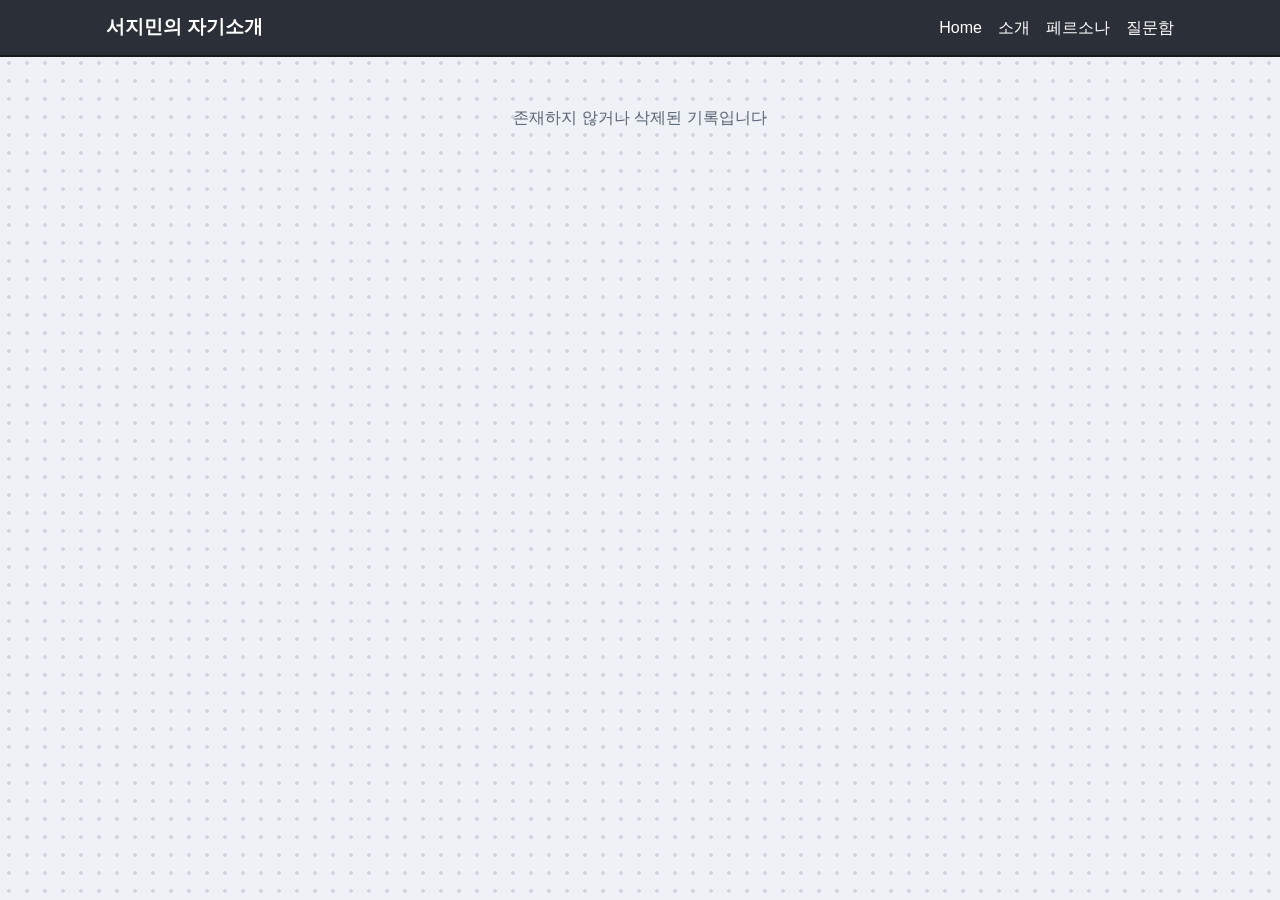
<file: experience.html>
<!DOCTYPE html>
<html lang="ko">
<head>
  <meta charset="UTF-8">
  <meta name="viewport" content="width=device-width, initial-scale=1">
  <title>경험기록 상세 - 페르소나 자기소개</title>
  <link rel="stylesheet" href="css/style.css">
</head>
<body>
  <header id="site-header" class="site-header"></header>

  <main class="container">
    <section id="experience-detail"></section>
  </main>

  <script src="js/config.js"></script>
  <script src="js/api.js"></script>
  <script src="js/data.js"></script>
  <script src="js/app.js"></script>
  <script>renderExperienceDetail();</script>
</body>
</html>
</file>
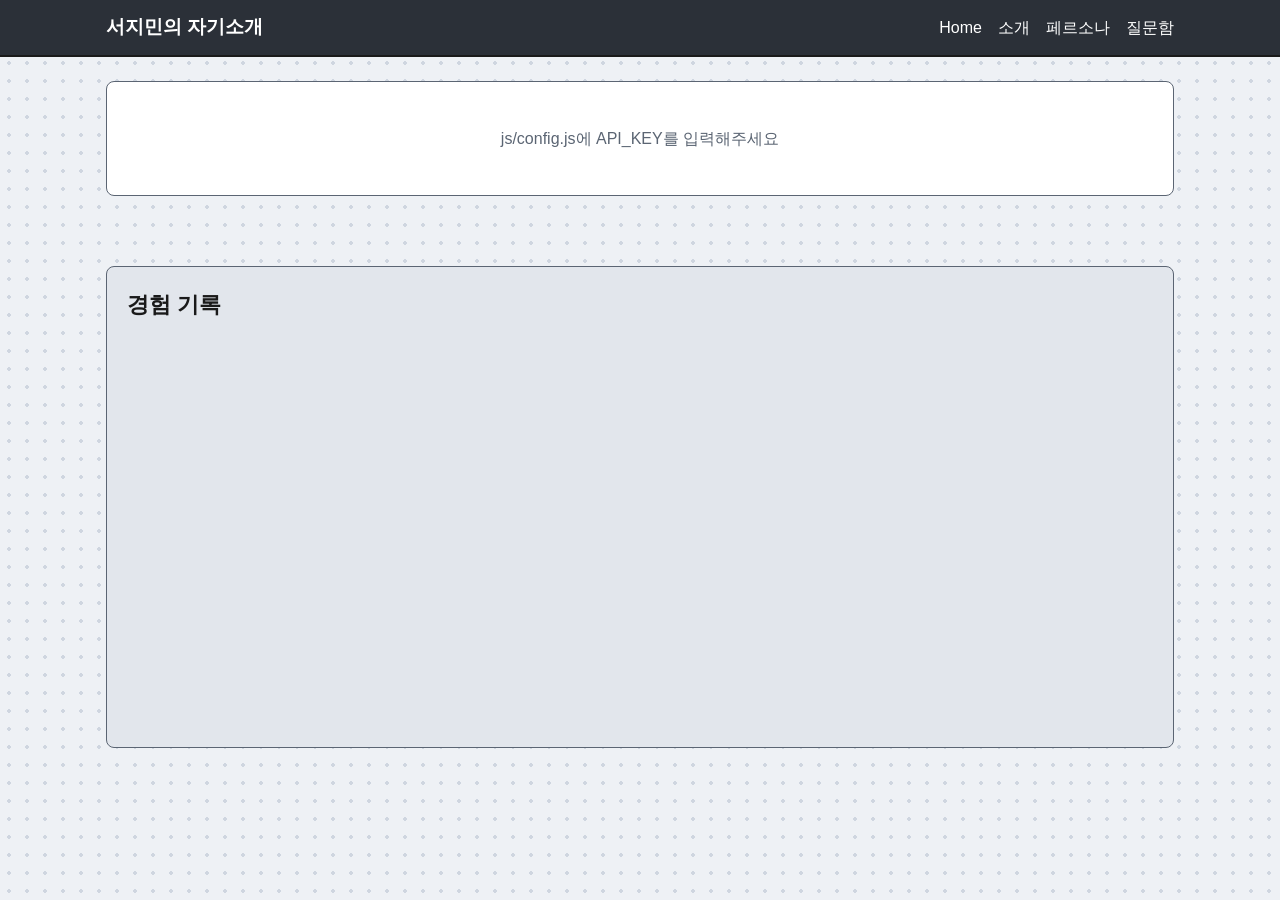
<file: persona.html>
<!DOCTYPE html>
<html lang="ko">
<head>
  <meta charset="UTF-8">
  <meta name="viewport" content="width=device-width, initial-scale=1">
  <title>페르소나 상세 - 페르소나 자기소개</title>
  <link rel="stylesheet" href="css/style.css">
</head>
<body>
  <header id="site-header" class="site-header"></header>

  <main class="container">
    <!-- 섹션 1: 이름, 설명, 생성일, 태그 -->
    <section id="persona-detail" class="page-section"></section>

    <!-- 섹션 2: 경험 기록 목록 -->
    <section class="page-section">
      <h2>경험 기록</h2>
      <!-- 정렬 버튼 + 태그 필터 -->
      <div class="toolbar">
        <div id="sort-buttons"></div>
        <div id="experience-tag-filter"></div>
      </div>
      <div id="experience-list" class="grid" style="margin-top:16px"></div>
      <p style="text-align:center; margin-top:16px">
        <button id="more-btn" class="btn" hidden>더보기</button>
      </p>
      <!-- 더보기 이후 10개씩 페이지 이동 버튼 -->
      <div id="pager" class="pager" hidden></div>
    </section>
  </main>

  <script src="js/config.js"></script>
  <script src="js/api.js"></script>
  <script src="js/data.js"></script>
  <script src="js/app.js"></script>
  <script>renderPersonaDetail();</script>
</body>
</html>
</file>
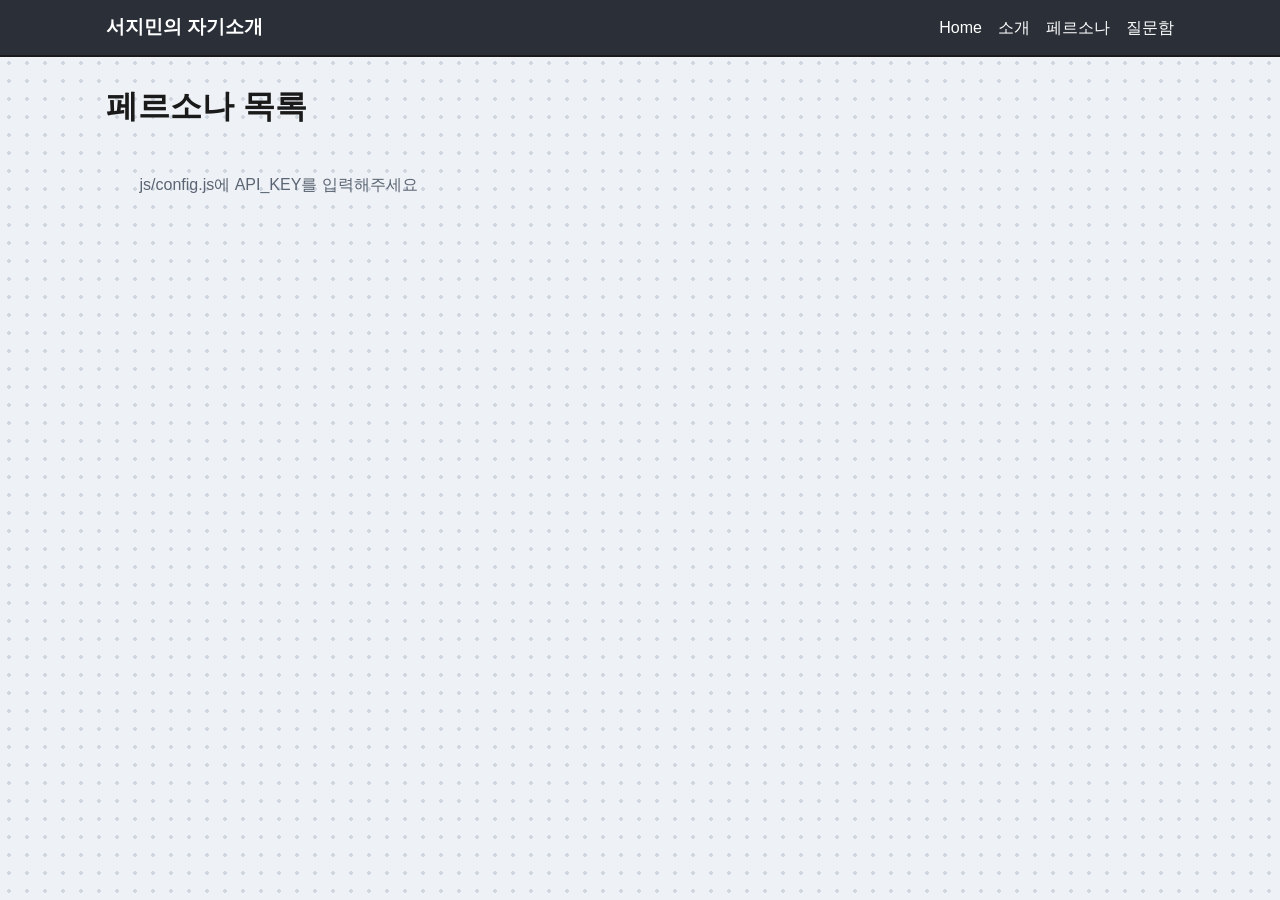
<file: personas.html>
<!DOCTYPE html>
<html lang="ko">
<head>
  <meta charset="UTF-8">
  <meta name="viewport" content="width=device-width, initial-scale=1">
  <title>페르소나 목록 - 페르소나 자기소개</title>
  <link rel="stylesheet" href="css/style.css">
</head>
<body>
  <header id="site-header" class="site-header"></header>

  <main class="container">
    <h1>페르소나 목록</h1>

    <!-- 태그 필터 (태그 버튼을 누르면 리스트가 펼쳐짐) -->
    <div id="tag-filter"></div>

    <!-- 페르소나 카드 -->
    <div id="persona-list" class="grid" style="margin-top:16px"></div>
  </main>

  <script src="js/config.js"></script>
  <script src="js/api.js"></script>
  <script src="js/data.js"></script>
  <script src="js/app.js"></script>
  <script>renderPersonaList();</script>
</body>
</html>
</file>
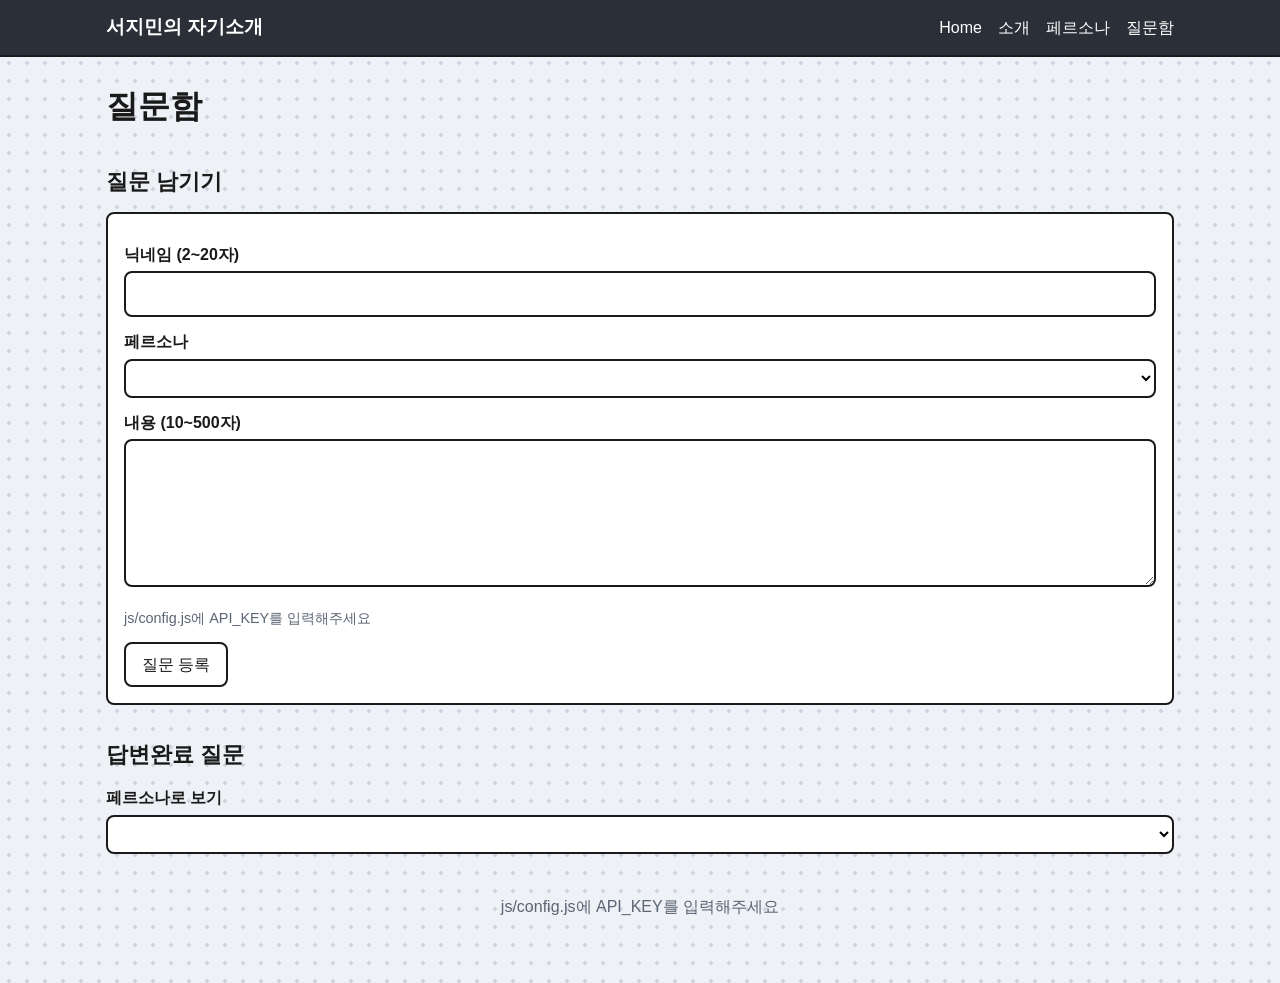
<file: questions.html>
<!DOCTYPE html>
<html lang="ko">
<head>
  <meta charset="UTF-8">
  <meta name="viewport" content="width=device-width, initial-scale=1">
  <title>질문함 - 페르소나 자기소개</title>
  <link rel="stylesheet" href="css/style.css">
</head>
<body>
  <header id="site-header" class="site-header"></header>

  <main class="container">
    <h1>질문함</h1>

    <!-- 질문 작성 -->
    <h2>질문 남기기</h2>
    <form id="q-form" class="block">
      <label for="q-nickname">닉네임 (2~20자)</label>
      <input id="q-nickname" type="text" maxlength="20">

      <label for="q-persona">페르소나</label>
      <select id="q-persona"></select>

      <label for="q-content">내용 (10~500자)</label>
      <textarea id="q-content" rows="5" maxlength="500"></textarea>

      <p id="q-message" class="meta" style="margin-top:12px"></p>
      <button type="submit" class="btn">질문 등록</button>
    </form>

    <!-- 답변완료 질문/답변 -->
    <h2>답변완료 질문</h2>
    <label for="q-filter">페르소나로 보기</label>
    <select id="q-filter"></select>
    <div id="q-list" style="margin-top:16px"></div>
    <p style="text-align:center; margin-top:16px">
      <button id="q-more-btn" class="btn" hidden>더보기</button>
    </p>
  </main>

  <script src="js/config.js"></script>
  <script src="js/api.js"></script>
  <script src="js/data.js"></script>
  <script src="js/app.js"></script>
  <script>renderQuestions();</script>
</body>
</html>
</file>
<file: css/style.css>
/* ===== 공통 스타일 (모든 페이지 공유) =====
   색/폰트/둥글기는 아래 :root 변수만 고치면 전체에 반영된다. */
:root {
  --bg: #eef1f5;          /* 배경: 한색계열 밝은 회색 */
  --block-bg: #ffffff;    /* 블록/카드 배경 */
  --section-bg: #e2e6ec;  /* 섹션 묶음 배경: 배경색보다 조금 어두운 회색 */
  --border: #1a1a1a;      /* 검정에 가까운 테두리 */
  --text: #1a1a1a;
  --text-sub: #5b6573;
  --accent: #3b6fd4;      /* 포인트 색(버튼 hover, 태그) */
  --tag-bg: #dde6f7;
  --header-bg: #2b3038;   /* 상단 헤더(로고/메뉴) 배경: 짙은 회색 */
  --header-text: #ffffff; /* 상단 헤더 글자색 */
  --radius: 8px;          /* 버튼/블록 둥글기 */
  /* [넓은 화면 꾸미기] 취소하려면: --container-width를 960px로, --bg-pattern을 none으로 */
  --container-width: 1100px; /* 본문 최대 폭 (원래 960px) */
  --bg-pattern: radial-gradient(#cfd6e0 1.6px, transparent 1.6px); /* 배경 점 무늬 */
  --bg-pattern-size: 18px 18px; /* 점 간격 */
  --font: "Pretendard", "Malgun Gothic", "Apple SD Gothic Neo", sans-serif;
}

* { box-sizing: border-box; }

/* hidden 속성이 붙은 요소는 항상 숨김
   (.btn/.block 등의 display 설정이 hidden을 덮어쓰지 않도록) */
[hidden] { display: none !important; }

body {
  margin: 0;
  background-color: var(--bg);
  background-image: var(--bg-pattern);
  background-size: var(--bg-pattern-size);
  color: var(--text);
  font-family: var(--font);
  font-size: 16px;
  line-height: 1.6;
}

/* ----- 제목 크기 ----- */
h1 { font-size: 2rem;   margin: 0 0 16px; }   /* 페이지 제목 */
h2 { font-size: 1.4rem; margin: 32px 0 12px; } /* 섹션 제목 */
h3 { font-size: 1.1rem; margin: 0 0 8px; }    /* 카드/소제목 */
p  { margin: 0 0 12px; }
a  { color: inherit; }

/* ----- 레이아웃 ----- */
.container { max-width: var(--container-width); margin: 0 auto; padding: 24px 16px; }

/* ----- 헤더/푸터 (js/app.js가 채움) ----- */
.site-header { background: var(--header-bg); color: var(--header-text); border-bottom: 2px solid var(--border); }
.site-header .container { display: flex; justify-content: space-between; align-items: center; flex-wrap: wrap; gap: 8px; padding: 12px 16px; }
.site-logo { font-weight: bold; font-size: 1.2rem; text-decoration: none; }
.site-nav a { margin-left: 16px; text-decoration: none; }
.site-nav a:hover { color: var(--tag-bg); text-decoration: underline; } /* 어두운 배경이라 밝은 색 + 밑줄로 강조 */

/* ----- 블록(카드) ----- */
.block {
  background: var(--block-bg);
  border: 2px solid var(--border);
  border-radius: var(--radius);
  padding: 16px;
}
a.block { display: block; text-decoration: none; }
a.block:hover { border-color: var(--accent); }

/* 카드를 가로로 나열 */
.grid { display: grid; grid-template-columns: repeat(auto-fill, minmax(260px, 1fr)); gap: 16px; }

/* ----- 버튼 ----- */
.btn {
  display: inline-block;
  background: var(--block-bg);
  color: var(--text);
  border: 2px solid var(--border);
  border-radius: var(--radius);
  padding: 8px 16px;
  font: inherit;
  cursor: pointer;
  text-decoration: none;
}
.btn:hover { background: var(--tag-bg); }
.btn[aria-pressed="true"] { background: var(--text); color: var(--block-bg); }
.btn:disabled { opacity: 0.5; cursor: not-allowed; }

/* ----- 태그 ----- */
.tag {
  display: inline-block;
  background: var(--tag-bg);
  border: 1px solid var(--border);
  border-radius: var(--radius);
  padding: 0 8px;
  margin: 0 4px 4px 0;
  font-size: 0.85rem;
}

/* ----- 보조 텍스트 ----- */
.meta { color: var(--text-sub); font-size: 0.9rem; }
.empty { color: var(--text-sub); text-align: center; padding: 24px; }

/* ----- 폼 ----- */
label { display: block; margin: 12px 0 4px; font-weight: bold; }
input, select, textarea {
  width: 100%;
  font: inherit;
  padding: 8px;
  background: var(--block-bg);
  border: 2px solid var(--border);
  border-radius: var(--radius);
}

/* ----- S02 소개 ----- */
.profile { display: flex; gap: 24px; align-items: flex-start; flex-wrap: wrap; }
.profile img { width: 200px; height: 200px; object-fit: cover; border: 2px solid var(--border); border-radius: var(--radius); background: var(--tag-bg); }
.profile-info { flex: 1; min-width: 240px; }

/* ----- S01 Home ----- */
/* 대표 이미지 상자: 왼쪽에 배치, 섹션(.page-section)과 같은 얇은 테두리 + 어두운 회색 배경 */
.hero-image-box {
  width: fit-content;
  max-width: 100%;
  padding: 12px;
  border: 1px solid var(--text-sub);
  border-radius: var(--radius);
  background: var(--section-bg);
}
.hero-image-box img {
  display: block;
  max-width: 100%;
  max-height: 240px;
  border: 2px solid var(--border);
  border-radius: var(--radius);
  background: var(--tag-bg);
}

/* ----- S05 경험기록 상세: 타임라인 ----- */
/* 바깥 틀은 .block 서식(흰 배경/테두리/둥근 모서리)을 함께 사용 */
.timeline {
  list-style: none;
  margin: 16px 0 0;
  padding: 20px 20px 20px 44px;  /* 왼쪽 여백 = 세로선/점 자리 */
}
.timeline-item {
  position: relative;
  padding-bottom: 20px;
}
.timeline-item:last-child { padding-bottom: 0; }

/* 세로선: 각 단계의 점에서 다음 단계 점까지 이어짐 */
.timeline-item::before {
  content: "";
  position: absolute;
  left: -21px;
  top: 12px;
  bottom: -8px;
  width: 2px;
  background: var(--text-sub);
}
.timeline-item:last-child::before { display: none; }

/* 동그라미 점 */
.timeline-item::after {
  content: "";
  position: absolute;
  left: -27px;
  top: 4px;
  width: 14px;
  height: 14px;
  border: 2px solid var(--border);
  border-radius: 50%;
  background: var(--block-bg);
}

/* 단계 라벨(작고 회색) */
.timeline-label {
  display: block;
  font-size: 13px;
  color: var(--text-sub);
}
/* 단계 내용(굵게) */
.timeline-text {
  margin: 2px 0 0;
  font-weight: 700;
}

/* 마지막 단계(결과)만 포인트 색으로 강조 */
.timeline-item:last-child::after {
  background: var(--accent);
  border-color: var(--accent);
}
.timeline-item:last-child .timeline-label {
  color: var(--accent);
  font-weight: 700;
}

/* ----- 태그 필터 (S03/S04 공통: 드롭다운 다중선택) ----- */
/* 정렬 버튼과 태그 필터를 한 줄에 배치 (좁으면 줄바꿈) */
.toolbar {
  display: flex;
  flex-wrap: wrap;
  gap: 8px;
  align-items: flex-start;
}
.tag-filter {
  position: relative;  /* 펼쳐지는 리스트의 기준 위치 */
  display: flex;
  flex-wrap: wrap;
  gap: 8px;
  align-items: center;
}
/* 펼쳐지는 태그 리스트: 태그가 많아지면 스크롤 */
.tag-filter-list {
  position: absolute;
  top: 100%;
  left: 0;
  z-index: 10;
  margin: 4px 0 0;
  padding: 8px;
  min-width: 200px;
  max-height: 240px;
  overflow-y: auto;
  list-style: none;
}
/* 공통 label/input 서식(굵게, 너비 100%)을 리스트 안에서는 덮어씀 */
.tag-filter-list label {
  display: flex;
  align-items: center;
  gap: 8px;
  margin: 0;
  padding: 4px 8px;
  font-weight: normal;
  border-radius: var(--radius);
  cursor: pointer;
}
.tag-filter-list label:hover { background: var(--tag-bg); }
.tag-filter-list input { width: auto; margin: 0; }
/* 선택된 태그 칩 (누르면 선택 취소) */
.tag-filter-chips {
  display: flex;
  flex-wrap: wrap;
  gap: 6px;  /* 칩 사이 간격 */
}
.tag-chip {
  font: inherit;
  font-size: 0.85rem;
  margin: 0;
  cursor: pointer;
}
.tag-chip:hover { border-color: var(--accent); color: var(--accent); }

/* ----- S04 페르소나 상세: 상단 정보 ----- */
/* 페르소나 설명: 왼쪽 포인트 색 세로줄로 "설명" 영역임을 표시 */
.persona-desc {
  margin: 16px 0;
  padding: 4px 0 4px 12px;
  border-left: 4px solid var(--accent);
}
/* 설명 본문: 본문보다 크고 굵게 */
.persona-desc p {
  margin: 2px 0 0;
  font-size: 1.3rem;
  font-weight: 700;
}
/* 페르소나 태그: 정렬 버튼(.btn)과 같은 모양, 단 누르는 버튼은 아니므로 hover 효과 없음 */
.persona-tags {
  display: flex;
  flex-wrap: wrap;
  gap: 8px;
}
.persona-tags .btn {
  cursor: default;
  padding: 4px 14px;  /* 정렬 버튼(8px 16px)보다 세로를 조금 줄임 */
}
.persona-tags .btn:hover { background: var(--block-bg); }

/* ----- 섹션 묶음 (S01 Home / S04 페르소나 상세 / S05 경험기록 상세 공통) ----- */
/* 내용을 얇은 테두리 + 조금 어두운 회색 배경으로 묶고, 섹션 사이 간격을 넓게 */
.page-section {
  margin-top: 40px;
  padding: 20px;
  border: 1px solid var(--text-sub);
  border-radius: var(--radius);
  background: var(--section-bg);
}
.page-section:first-child { margin-top: 0; }               /* 페이지 맨 위 섹션은 위 간격 없음 */
.page-section > :first-child { margin-top: 0; }            /* 섹션 안 첫 제목의 위 여백 제거 */
.page-section > :last-child { margin-bottom: 0; }          /* 섹션 안 마지막 요소의 아래 여백 제거 */
/* 섹션이 연달아 나오면 사이 간격 */
.page-section + .page-section { margin-top: 70px; }

/* S04 페르소나 상세 섹션 1(이름/설명/생성일/태그)만 흰 배경 */
#persona-detail.page-section { background: var(--block-bg); }

/* S04 섹션 2: 경험 기록이 적거나 없어도 카드 2줄 정도 높이를 기본으로 확보
   (카드 1개 높이 약 170px x 2줄 + 카드 사이 간격 16px) */
#experience-list { min-height: 360px; align-content: start; }

/* 서버에서 받은 글의 줄바꿈을 그대로 보여주기 (경험 기록 본문, 질문/답변) */
.pre-line { white-space: pre-line; }

/* S04 페이지 이동 버튼 (더보기 이후) */
.pager { display: flex; flex-wrap: wrap; justify-content: center; gap: 8px; margin-top: 16px; }
.pager[hidden] { display: none; }
</file>
